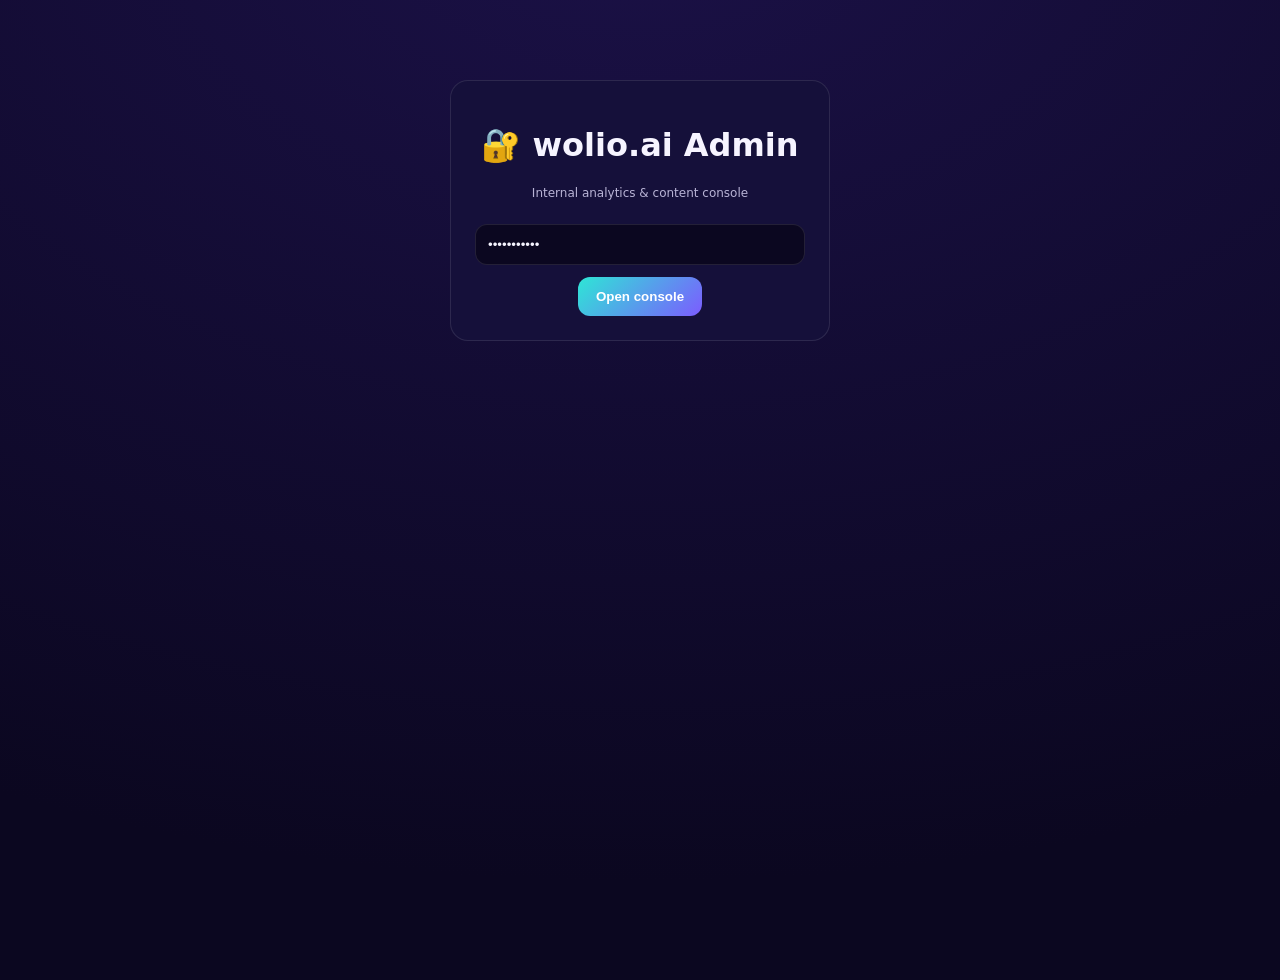
<file: backend/static/admin.html>
<!DOCTYPE html>
<html lang="en">
<head>
  <meta charset="UTF-8" />
  <meta name="viewport" content="width=device-width, initial-scale=1.0" />
  <title>wolio.ai — Admin Console</title>
  <style>
    :root { --bg:#0b0720; --card:#15103a; --edge:rgba(255,255,255,.1); --ink:#f6f4ff; --soft:#b9b4d6;
      --violet:#7c5cff; --cyan:#2ee6d6; --green:#34e0a1; --gold:#ffce4f; --pink:#ff6ba6; }
    * { box-sizing:border-box; }
    body { margin:0; font-family:system-ui,sans-serif; background:radial-gradient(120% 100% at 50% -10%,#1b1147,#0b0720); color:var(--ink); min-height:100vh; }
    header { padding:22px 28px; border-bottom:1px solid var(--edge); display:flex; align-items:center; gap:12px; }
    header h1 { font-size:20px; margin:0; } header .tag { font-size:12px; color:var(--soft); background:var(--card); padding:4px 10px; border-radius:999px; border:1px solid var(--edge); }
    main { max-width:1100px; margin:0 auto; padding:24px 20px 60px; }
    h2 { font-size:15px; text-transform:uppercase; letter-spacing:.08em; color:var(--soft); margin:30px 0 12px; }
    .grid { display:grid; grid-template-columns:repeat(auto-fit,minmax(160px,1fr)); gap:14px; }
    .kpi { background:var(--card); border:1px solid var(--edge); border-radius:16px; padding:18px; }
    .kpi b { display:block; font-size:30px; } .kpi span { font-size:12px; color:var(--soft); }
    .kpi .sub { color:var(--cyan); font-weight:700; font-size:12px; margin-top:4px; }
    .bars { background:var(--card); border:1px solid var(--edge); border-radius:16px; padding:18px; }
    .bar { display:flex; align-items:center; gap:10px; margin-bottom:9px; }
    .bar .lbl { flex:0 0 130px; font-size:13px; color:var(--soft); } .bar .track { flex:1; height:14px; background:rgba(255,255,255,.08); border-radius:999px; overflow:hidden; }
    .bar .track i { display:block; height:100%; background:linear-gradient(90deg,var(--cyan),var(--violet)); border-radius:999px; }
    .bar .val { flex:0 0 50px; text-align:right; font-weight:800; font-size:13px; }
    table { width:100%; border-collapse:collapse; background:var(--card); border:1px solid var(--edge); border-radius:16px; overflow:hidden; font-size:13px; }
    th,td { text-align:left; padding:10px 12px; border-bottom:1px solid var(--edge); } th { color:var(--soft); font-weight:700; }
    .pill { font-size:11px; font-weight:800; padding:2px 8px; border-radius:999px; }
    .ok { background:rgba(52,224,161,.16); color:var(--green); } .auto { background:rgba(255,206,79,.16); color:var(--gold); }
    .gate { max-width:380px; margin:80px auto; background:var(--card); border:1px solid var(--edge); border-radius:18px; padding:24px; text-align:center; }
    .gate input { width:100%; padding:12px; border-radius:12px; border:1px solid var(--edge); background:#0b0720; color:var(--ink); margin:12px 0; }
    .gate button, .reload { background:linear-gradient(135deg,var(--cyan),var(--violet)); color:#fff; border:none; padding:12px 18px; border-radius:12px; font-weight:800; cursor:pointer; }
    .muted { color:var(--soft); font-size:12px; }
  </style>
</head>
<body>
  <div id="app"><div class="gate">
    <h1>🔐 wolio.ai Admin</h1>
    <p class="muted">Internal analytics & content console</p>
    <input id="key" type="password" placeholder="Admin key" value="wolio-admin" />
    <button onclick="load()">Open console</button>
  </div></div>

  <script>
    async function api(path) {
      const key = document.getElementById("key") ? document.getElementById("key").value : (window._k || "");
      window._k = key;
      const r = await fetch(path, { headers: { "x-admin-key": key } });
      if (!r.ok) throw new Error("auth");
      return r.json();
    }
    function pct(n){ return Math.max(2, Math.round(n)); }
    async function load() {
      let a, c;
      try { [a, c] = await Promise.all([api("/api/admin/analytics"), api("/api/admin/content")]); }
      catch (e) { alert("Wrong admin key"); return; }
      const maxMix = Math.max(1, ...a.event_mix.map(m => m.count));
      document.getElementById("app").innerHTML = `
        <main>
          <h2>📊 Audience</h2>
          <div class="grid">
            ${kpi(a.users,"Total learners")}
            ${kpi(a.dau,"Daily active","DAU")}
            ${kpi(a.wau,"Weekly active","WAU")}
            ${kpi(a.retention_pct+"%","Retention (D1+)")}
            ${kpi(a.sessions,"Mission sessions")}
          </div>
          <h2>🎮 Engagement</h2>
          <div class="grid">
            ${kpi(a.engagement.missions,"Missions done")}
            ${kpi(a.engagement.concepts,"Concepts learned")}
            ${kpi(a.engagement.revisions,"Revisions")}
            ${kpi(a.engagement.quick_learn,"Quick learns")}
            ${kpi(a.economy.xp_awarded,"XP awarded")}
            ${kpi(a.economy.coins_awarded,"Coins minted")}
          </div>
          <h2>💰 Monetization & 🔒 Safety</h2>
          <div class="grid">
            ${kpi(a.monetization.parents,"Parent accounts")}
            ${kpi(a.monetization.premium,"Premium","subs")}
            ${kpi(a.monetization.conversion_pct+"%","Conversion")}
            ${kpi(a.safety_blocks,"Safety blocks","kid-safe filter")}
          </div>
          <h2>🧭 Event mix (data pipeline)</h2>
          <div class="bars">
            ${a.event_mix.map(m => `<div class="bar"><span class="lbl">${m.kind}</span>
              <span class="track"><i style="width:${pct(m.count/maxMix*100)}%"></i></span>
              <span class="val">${m.count}</span></div>`).join("") || '<span class="muted">No events yet</span>'}
          </div>
          <h2>📚 Content health — ${c.coverage_pct}% authored (${c.authored}/${c.missions} missions · ${c.worlds} worlds · ${c.shop_items} shop · ${c.achievements} badges)</h2>
          <table><tr><th>World</th><th>Mission</th><th>Chapter</th><th>Game</th><th>Quiz</th><th>Status</th></tr>
            ${c.catalog.flatMap(w => w.missions.map(m => `<tr>
              <td>${w.emoji} ${w.name}</td><td>${m.title}</td><td>${m.chapter||"-"}</td>
              <td>${m.game_type||"-"}</td><td>${m.quiz_count}</td>
              <td><span class="pill ${m.authored?'ok':'auto'}">${m.authored?'authored':'auto-gen'}</span></td></tr>`).join("")).join("")}
          </table>
          <p style="margin-top:24px"><button class="reload" onclick="load()">↻ Refresh</button>
            <span class="muted"> &nbsp;Core API target &lt;300ms · see X-Process-Time-ms response header</span></p>
        </main>`;
    }
    function kpi(v,label,sub){ return `<div class="kpi"><b>${v}</b><span>${label}</span>${sub?`<div class="sub">${sub}</div>`:""}</div>`; }
  </script>
</body>
</html>
</file>
